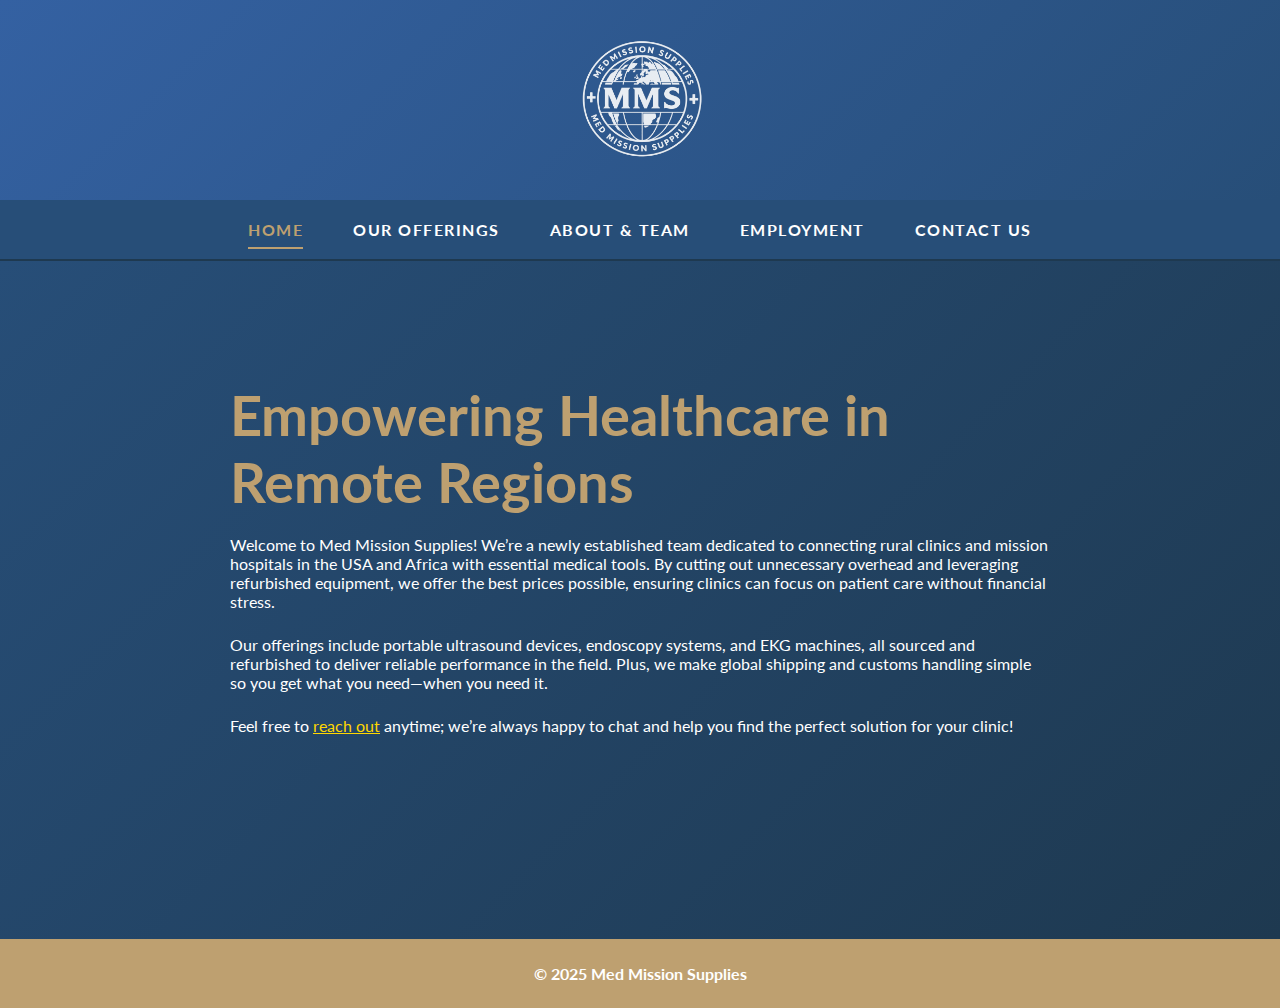
<file: index.html>
<!DOCTYPE html>
<html lang="en">
<head>
  <meta charset="UTF-8">
  <meta name="viewport" content="width=device-width, initial-scale=1.0">
  <title>Med Mission Supplies - Home</title>
  <link href="https://fonts.googleapis.com/css2?family=Lato:wght@400;700&display=swap" rel="stylesheet">
  <link rel="stylesheet" href="css/style.css">
</head>
<body>
  <!-- Top Banner -->
  <header class="top-banner">
    <a href="index.html"><img src="images/MMS_White_Logo.png" alt="MMS Logo" class="logo"></a>
  </header>

  <!-- Navigation -->
  <nav class="menu-bar">
    <ul class="menu">
      <li><a href="index.html" class="active">Home</a></li>
      <li><a href="offerings.html">Our Offerings</a></li>
      <li><a href="about.html">About &amp; Team</a></li>
      <li><a href="employment.html">Employment</a></li>
      <li><a href="contact.html">Contact Us</a></li>
    </ul>
  </nav>

  <!-- Main: Introduction -->
  <main class="page-content">
    <section class="hero">
      <h1>Empowering Healthcare in Remote Regions</h1>
      <p>Welcome to Med Mission Supplies! We’re a newly established team dedicated to connecting rural clinics and mission hospitals in the USA and Africa with essential medical tools. By cutting out unnecessary overhead and leveraging refurbished equipment, we offer the best prices possible, ensuring clinics can focus on patient care without financial stress.</p>
      <p>Our offerings include portable ultrasound devices, endoscopy systems, and EKG machines, all sourced and refurbished to deliver reliable performance in the field. Plus, we make global shipping and customs handling simple so you get what you need—when you need it.</p>
      <p>Feel free to <a href="contact.html" style="color:#FFD700; text-decoration:underline;">reach out</a> anytime; we’re always happy to chat and help you find the perfect solution for your clinic!</p>
    </section>
  </main>

  <!-- Footer -->
  <footer class="site-footer">
    <p>&copy; 2025 Med Mission Supplies</p>
  </footer>
</body>
</html>
</file>
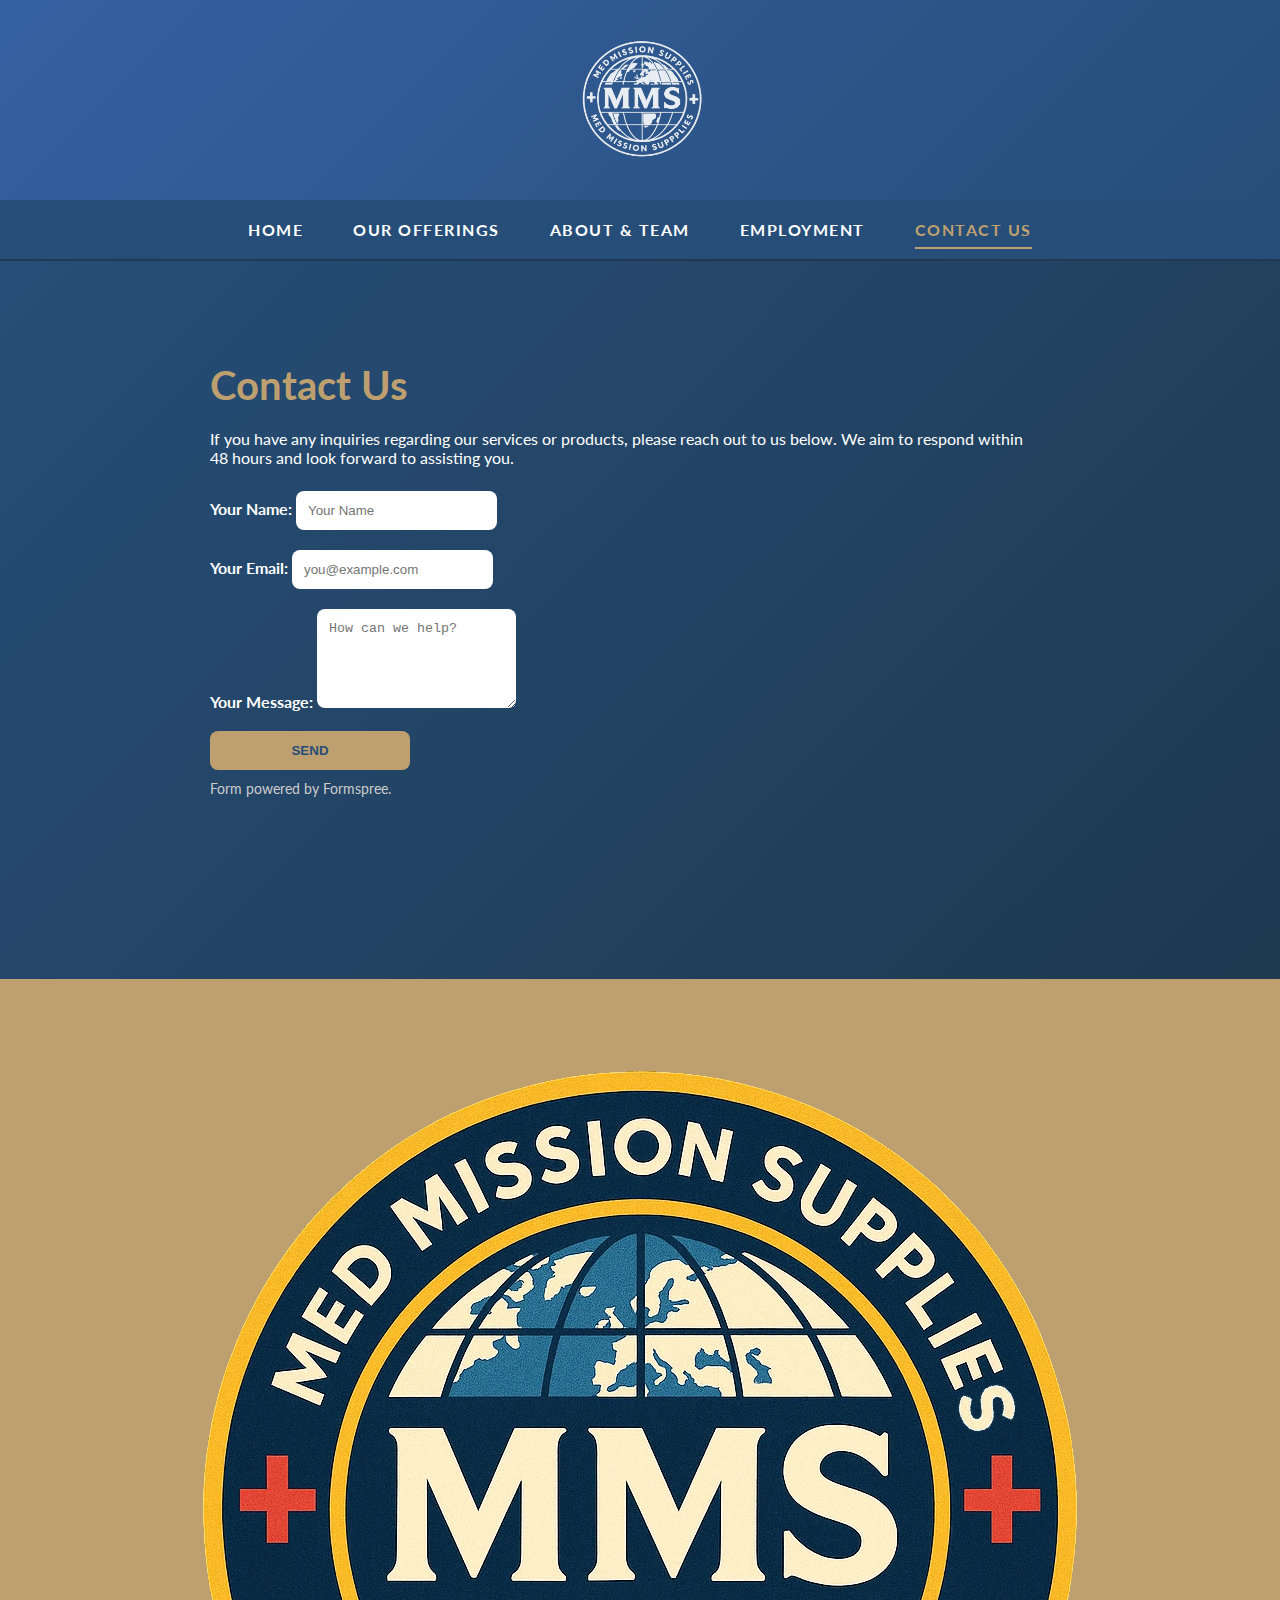
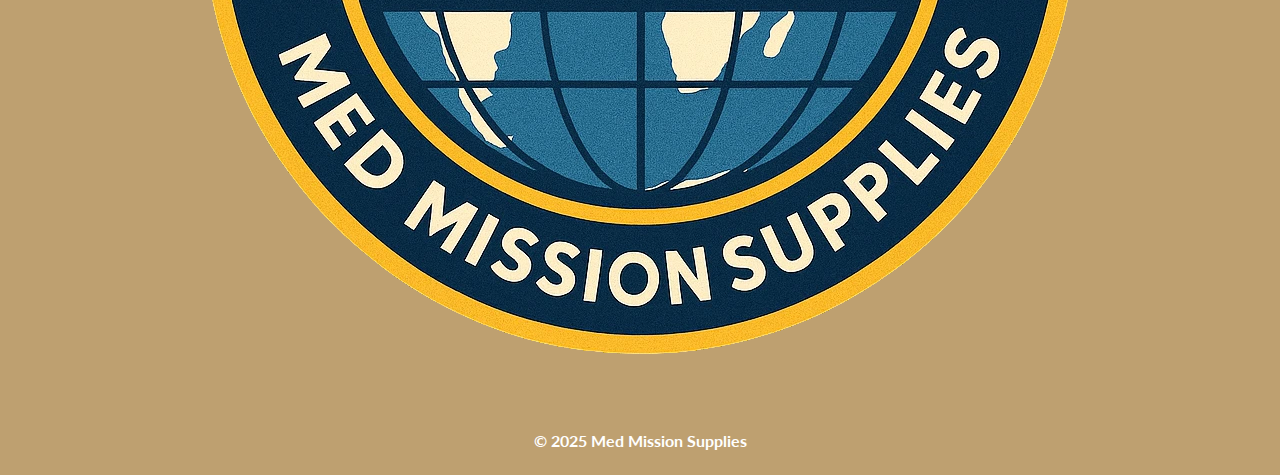
<file: contact.html>
<!DOCTYPE html>
<html lang="en">
<head>
  <meta charset="UTF-8">
  <meta name="viewport" content="width=device-width, initial-scale=1.0">
  <title>Contact Us - Med Mission Supplies</title>
  <link rel="icon" href="images/mms.ico" type="image/x-icon">
  <link href="https://fonts.googleapis.com/css2?family=Lato:wght@400;700&display=swap" rel="stylesheet">
  <link rel="stylesheet" href="css/style.css">
</head>
<body>
  <header class="top-banner">
    <a href="index.html"><img src="images/MMS_White_Logo.webp" alt="MMS Logo" class="logo"></a>
  </header>
  <nav class="menu-bar">
    <ul class="menu">
      <li><a href="index.html">Home</a></li>
      <li><a href="offerings.html">Our Offerings</a></li>
      <li><a href="about.html">About &amp; Team</a></li>
      <li><a href="employment.html">Employment</a></li>
      <li><a href="contact.html" class="active">Contact Us</a></li>
    </ul>
  </nav>
  <main class="page-content">
    <section class="contact-section">
      <h2>Contact Us</h2>
      <p>If you have any inquiries regarding our services or products, please reach out to us below. We aim to respond within 48 hours and look forward to assisting you.</p>
      <!-- Contact Form powered by Formspree -->
      <form action="https://formspree.io/f/xkgrvweb" method="POST" class="contact-form">
        <div class="form-group">
          <label for="name">Your Name:</label>
          <input type="text" id="name" name="name" placeholder="Your Name" required>
        </div>
        <div class="form-group">
          <label for="email">Your Email:</label>
          <input type="email" id="email" name="email" placeholder="you@example.com" required>
        </div>
        <div class="form-group">
          <label for="message">Your Message:</label>
          <textarea id="message" name="message" rows="5" placeholder="How can we help?" required></textarea>
        </div>
        <button type="submit">Send</button>
      </form>
      <p class="form-details">Form powered by Formspree.</p>
    </section>
  </main>
  <footer class="site-footer">
    <img src="images/MMS_Logo.webp" alt="MMS Icon" class="footer-logo">
    <p>&copy; 2025 Med Mission Supplies</p>
  </footer>
</body>
</html>
</file>
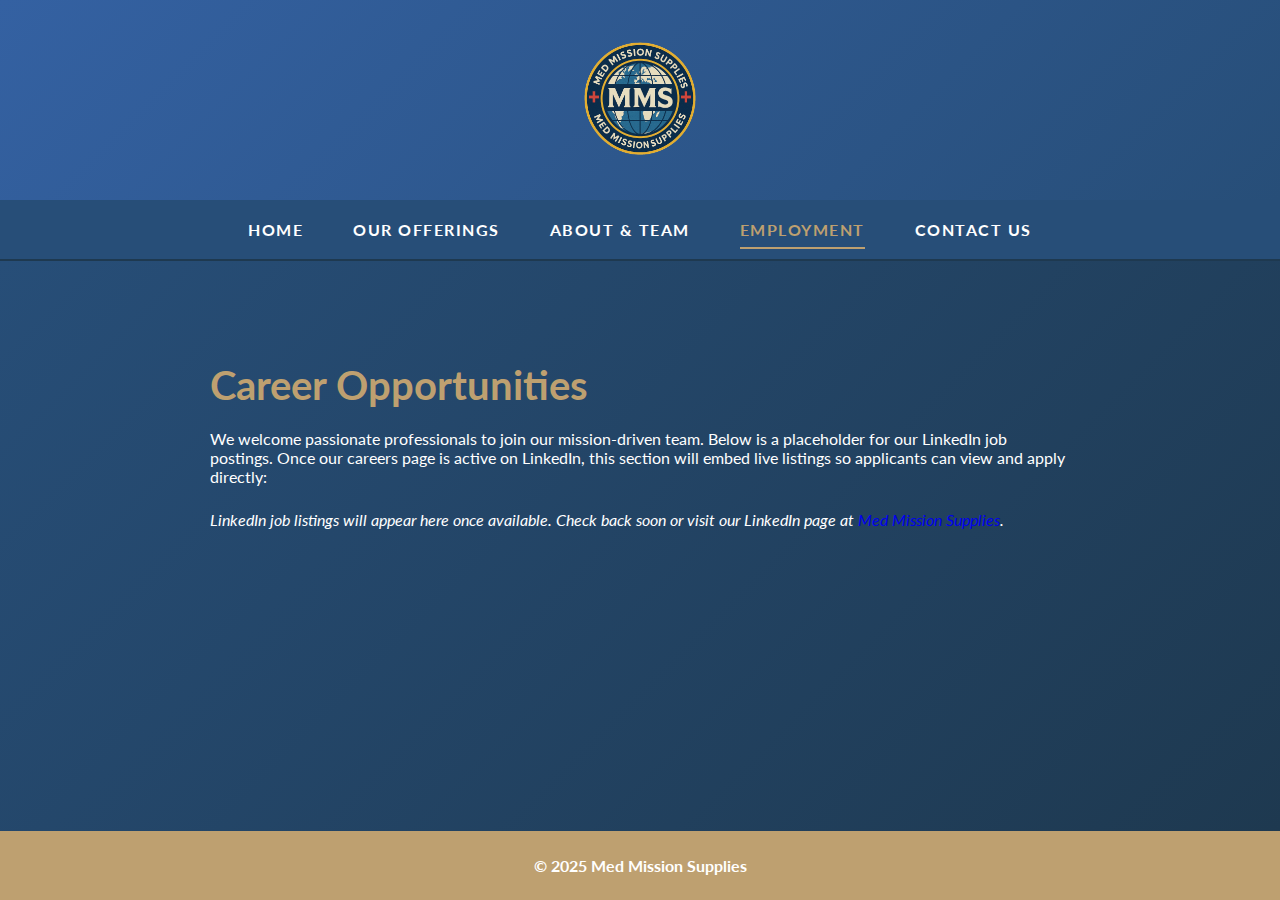
<file: employment.html>
<!DOCTYPE html>
<html lang="en">
<head>
  <meta charset="UTF-8">
  <meta name="viewport" content="width=device-width, initial-scale=1.0">
  <title>Employment - Med Mission Supplies</title>
  <link href="https://fonts.googleapis.com/css2?family=Lato:wght@400;700&display=swap" rel="stylesheet">
  <link rel="stylesheet" href="css/style.css">
</head>
<body>
  <header class="top-banner">
    <a href="index.html"><img src="images/MMS_Logo.png" alt="MMS Logo" class="logo"></a>
  </header>
  <nav class="menu-bar">
    <ul class="menu">
      <li><a href="index.html">Home</a></li>
      <li><a href="offerings.html">Our Offerings</a></li>
      <li><a href="about.html">About &amp; Team</a></li>
      <li><a href="employment.html" class="active">Employment</a></li>
      <li><a href="contact.html">Contact Us</a></li>
    </ul>
  </nav>
  <main class="page-content">
    <section class="info-section">
      <h2>Career Opportunities</h2>
      <p>We welcome passionate professionals to join our mission-driven team. Below is a placeholder for our LinkedIn job postings. Once our careers page is active on LinkedIn, this section will embed live listings so applicants can view and apply directly:</p>
      <!-- LinkedIn Jobs Embed Placeholder -->
      <div class="linkedin-jobs-placeholder">
        <p><em>LinkedIn job listings will appear here once available. Check back soon or visit our LinkedIn page at <a href="https://www.linkedin.com/company/med-mission-supplies" target="_blank" rel="noopener">Med Mission Supplies</a>.</em></p>
      </div>
    </section>
  </main>
  <footer class="site-footer">
    <p>&copy; 2025 Med Mission Supplies</p>
  </footer>
</body>
</html>
</file>
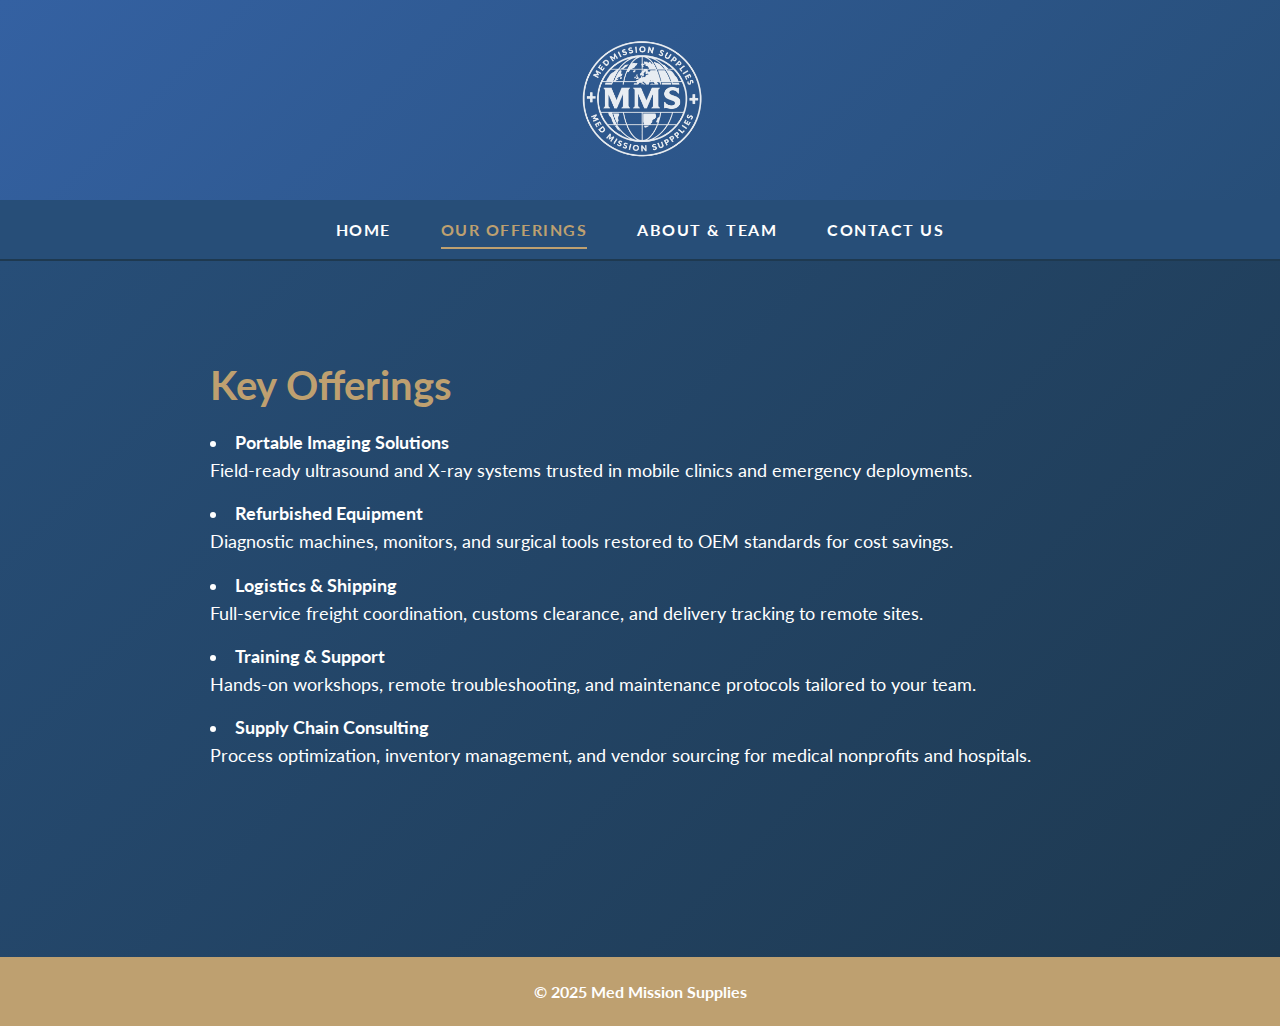
<file: offerings.html>
<!DOCTYPE html>
<html lang="en">
<head>
  <meta charset="UTF-8">
  <meta name="viewport" content="width=device-width, initial-scale=1.0">
  <title>Our Offerings - Med Mission Supplies</title>
  <link href="https://fonts.googleapis.com/css2?family=Lato:wght@400;700&display=swap" rel="stylesheet">
  <link rel="stylesheet" href="css/style.css">
</head>
<body>
  <header class="top-banner">
    <a href="index.html"><img src="images/MMS_White_Logo.png" alt="MMS Logo" class="logo"></a>
  </header>
  <nav class="menu-bar">
    <ul class="menu">
      <li><a href="index.html">Home</a></li>
      <li><a href="offerings.html" class="active">Our Offerings</a></li>
      <li><a href="about.html">About &amp; Team</a></li>
      <li><a href="contact.html">Contact Us</a></li>
    </ul>
  </nav>
  <main class="page-content">
    <section class="info-section">
      <h2>Key Offerings</h2>
      <ul class="offerings-list">
        <li><strong>Portable Imaging Solutions</strong><br>Field-ready ultrasound and X-ray systems trusted in mobile clinics and emergency deployments.</li>
        <li><strong>Refurbished Equipment</strong><br>Diagnostic machines, monitors, and surgical tools restored to OEM standards for cost savings.</li>
        <li><strong>Logistics &amp; Shipping</strong><br>Full-service freight coordination, customs clearance, and delivery tracking to remote sites.</li>
        <li><strong>Training &amp; Support</strong><br>Hands-on workshops, remote troubleshooting, and maintenance protocols tailored to your team.</li>
        <li><strong>Supply Chain Consulting</strong><br>Process optimization, inventory management, and vendor sourcing for medical nonprofits and hospitals.</li>
      </ul>
    </section>
  </main>
  <footer class="site-footer">
    <p>&copy; 2025 Med Mission Supplies</p>
  </footer>
</body>
</html>
</file>
<file: css/style.css>
/* Import Font */
@import url('https://fonts.googleapis.com/css2?family=Lato:wght@400;700&display=swap');

/* Reset & Base */
* { margin:0; padding:0; box-sizing:border-box; }
body { font-family:'Lato',sans-serif; display:flex;flex-direction:column;min-height:100vh;background:#222b36; }
a { text-decoration:none; }

/* Top Banner */
.top-banner { background: linear-gradient(135deg,#3461A2 0%,#274E78 100%); display:flex;justify-content:center;align-items:center;height:200px; }
.top-banner .logo { max-height:130px; opacity:0.9; transition:opacity 0.3s; }
.top-banner .logo:hover { opacity:1; }

/* Navigation Menu */
.menu-bar { background:#274E78; border:none; border-bottom:2px solid #1e3950; padding:20px 0; }
.menu-bar .menu { list-style:none; display:flex; justify-content:center;gap:50px; }
.menu-bar .menu li a { color:#fff; font-weight:700;text-transform:uppercase;letter-spacing:1.5px;padding:8px 0;border-bottom:2px solid transparent;transition:all 0.3s ease; }
.menu-bar .menu li a:hover,.menu-bar .menu li a.active { border-color:#BEA070;color:#BEA070; }

/* Page Content */
.page-content { background: linear-gradient(135deg,#274E78 0%,#1e3950 100%);flex:1;padding:80px 20px;color:#fff; }
.page-content p { margin-bottom:1.5em; }
.page-content ul { margin-bottom:1.5em; }

/* Animated Headers */
.hero h1, .info-section h2, .features h2, .gallery h2, .contact-section h2 {
  transition: transform 0.3s ease;
}
.hero h1:hover, .info-section h2:hover, .features h2:hover, .gallery h2:hover, .contact-section h2:hover {
  transform: translateY(-5px);
}

/* Hero / Home Section */
.hero { max-width:900px;margin:0 auto 60px;padding:40px;position:relative; }
.hero h1 { font-size:3.5rem;color:#BEA070;margin-bottom:20px; }
.overview-list { list-style:disc inside; font-size:1.1rem; line-height:1.6; }
.overview-list li { margin-bottom:10px; }

/* Offerings Section */
.info-section, .features { max-width:900px;margin:0 auto 60px;padding:20px; }
.info-section h2, .features h2 { font-size:2.5rem;color:#BEA070;margin-bottom:20px; }
.offerings-list { list-style:disc inside;font-size:1.1rem; line-height:1.6; }
.offerings-list li { margin-bottom:15px; }

/* Gallery Section */
.gallery { max-width:1000px;margin:0 auto 60px; }
.gallery h2 { font-size:2.5rem;color:#BEA070;margin-bottom:20px;text-align:center; }
.gallery-grid { display:grid;grid-template-columns:repeat(auto-fit,minmax(250px,1fr));gap:20px; }
.gallery-grid img { width:100%;height:auto;border-radius:12px;box-shadow:0 4px 12px rgba(0,0,0,0.3);transition:transform 0.3s; }
.gallery-grid img:hover { transform:scale(1.05); }

/* Team Section */
.team-list { list-style:disc inside;font-size:1.1rem; line-height:1.6; }
.team-list li { margin-bottom:10px; }

/* Contact Section */
.contact-section { max-width:900px;margin:0 auto 60px;padding:20px; }
.contact-section h2 { font-size:2.5rem;color:#BEA070;margin-bottom:20px; }
.contact-form { display:flex;flex-direction:column;gap:20px; }
.contact-form label { font-weight:700; }
.contact-form input, .contact-form textarea { padding:12px;border:none;border-radius:8px;background:#fff;color:#000; }
.contact-form button { width:200px;padding:12px;border:none;border-radius:8px;background:#BEA070;color:#274E78;font-weight:700;text-transform:uppercase;cursor:pointer;transition:opacity 0.3s; }
.contact-form button:hover { opacity:0.8; }
.form-details { font-size:0.9rem; color:#ccc; margin-top:10px; }

/* Footer */
.site-footer { background:#BEA070;text-align:center;color:#fff;padding:25px 0;font-weight:700; }
</file>
